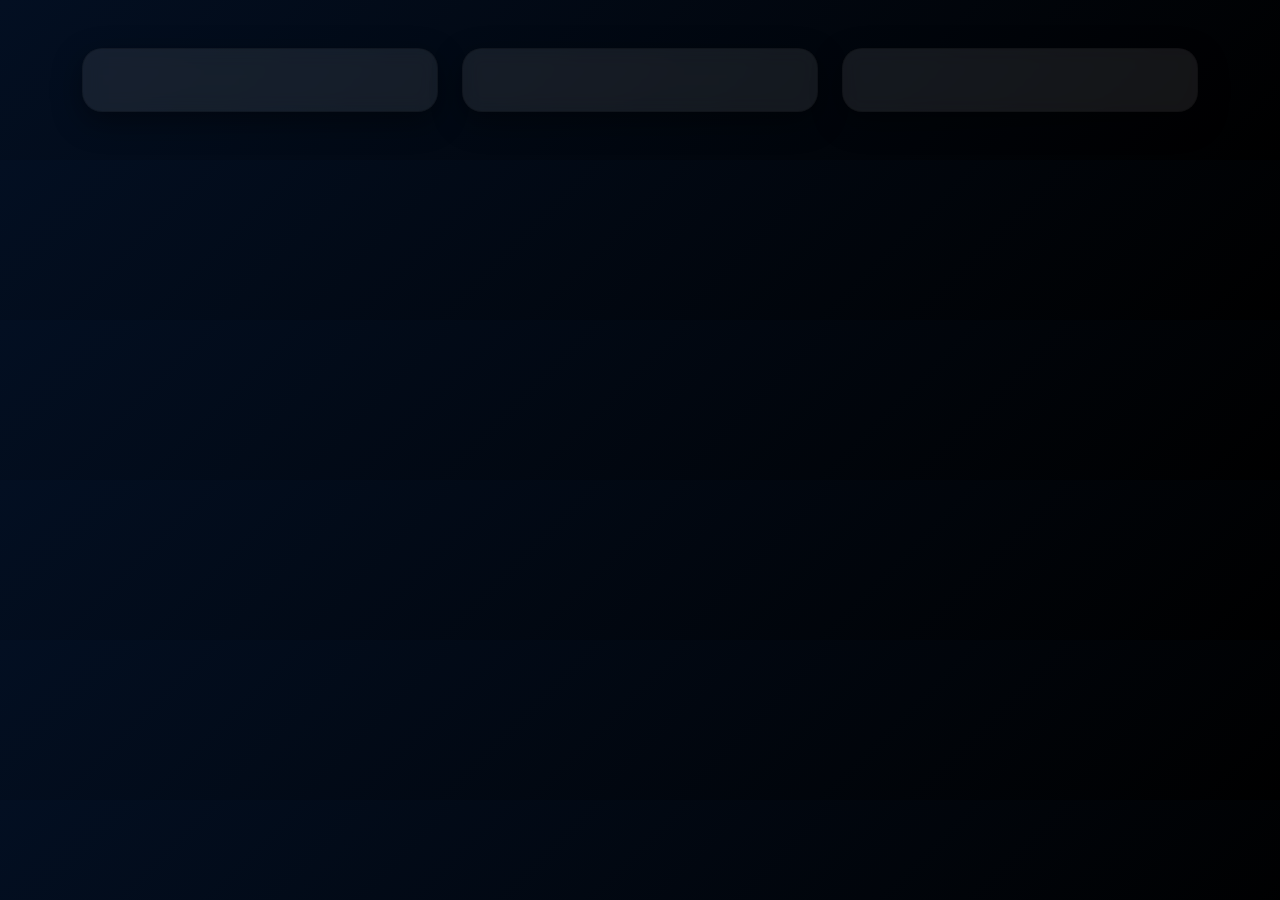
<file: index.html>
<!DOCTYPE html>
    <html lang="en">
    <head>
    <meta charset="UTF-8">
    <meta name="viewport" content="width=device-width, initial-scale=1.0">
    <title>Project Files</title>

    <link href="https://cdn.jsdelivr.net/npm/bootstrap@5.3.0/dist/css/bootstrap.min.css" rel="stylesheet">

    <style>
    body {
        background: linear-gradient(135deg, #030f22, #000000);
        color: white;
        font-family: sans-serif;
    }

    .card {
        border-radius: 20px;
        padding: 20px;
        background: rgba(255,255,255,0.08);
        backdrop-filter: blur(10px);
        box-shadow: 0 10px 30px rgba(0,0,0,0.4);
    }

    .btn-copy {
        border-radius: 20px;
    }
    </style>
    </head>

    <body>

    <div class="container py-5">

    

    <div class="row g-4">

    <!-- INDEX -->
    <div class="col-md-4">
        <div class="card text-center">
          

            <button class="btn btn-border-color btn-copy mb-2"
            onclick="copyFile('files.html', this)">
          
            </button>

            
        </div>
    </div>

    <!-- REGISTER -->
    <div class="col-md-4">
        <div class="card text-center">
       

            <button class="btn btn-border-color btn-copy mb-2"
            onclick="copyFile('register.html', this)">
          
            </button>

        
        </div>
    </div>

    <!-- STYLE -->
    <div class="col-md-4">
        <div class="card text-center">
     

            <button class="btn btn-border-color btn-copy mb-2"
            onclick="copyFile('style.css', this)">
          
            </button>

            
        </div>
    </div>

    </div>

    </div>

    <script>
    async function copyFile(filename, btn){
        try {
            let response = await fetch(filename);
            if(!response.ok) throw new Error("File not found");

            let text = await response.text();

            await navigator.clipboard.writeText(text);

            let original = btn.innerHTML;
            btn.innerHTML = "✅ Copied!";
            
            setTimeout(()=>{
                btn.innerHTML = original;
            },1500);

        } catch (err){
            console.error(err);
            alert("❌ Cannot copy. Use Live Server!");
        }
    }
    </script>

    </body>
    </html>
</file>
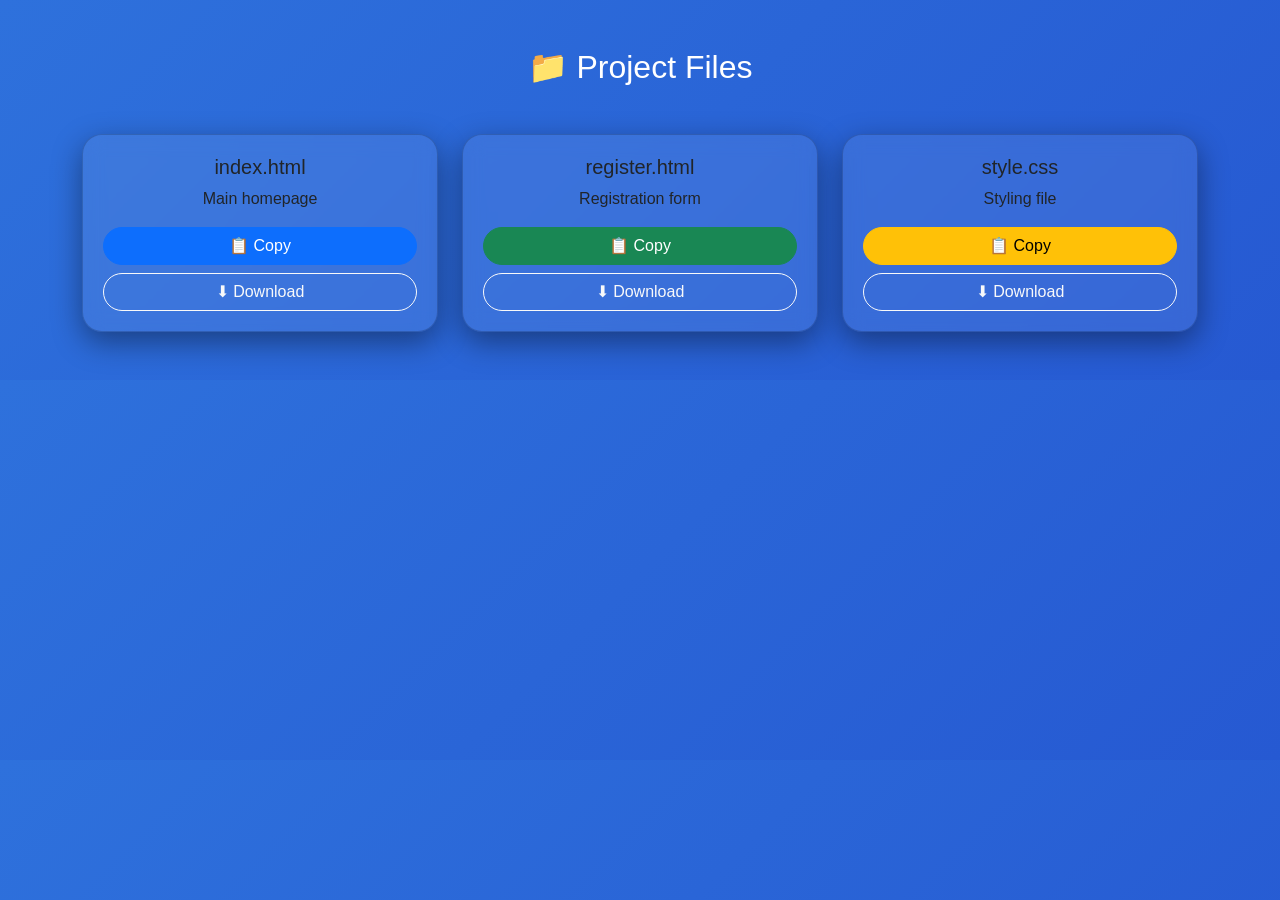
<file: balls.html>
<!DOCTYPE html>
<html lang="en">
<head>
<meta charset="UTF-8">
<meta name="viewport" content="width=device-width, initial-scale=1.0">
<title>Project Files</title>

<link href="https://cdn.jsdelivr.net/npm/bootstrap@5.3.0/dist/css/bootstrap.min.css" rel="stylesheet">

<style>
body {
    background: linear-gradient(135deg, #2e71dc, #2659d2);
    color: white;
    font-family: sans-serif;
}

.card {
    border-radius: 20px;
    padding: 20px;
    background: rgba(255,255,255,0.08);
    backdrop-filter: blur(10px);
    box-shadow: 0 10px 30px rgba(0,0,0,0.4);
}

.btn-copy {
    border-radius: 20px;
}
</style>
</head>

<body>

<div class="container py-5">

<h2 class="text-center mb-5">📁 Project Files</h2>

<div class="row g-4">

<!-- INDEX -->
<div class="col-md-4">
    <div class="card text-center">
        <h5>index.html</h5>
        <p>Main homepage</p>

        <button class="btn btn-primary btn-copy mb-2"
        onclick="copyFile('files.html', this)">
        📋 Copy
        </button>

        <a href="files.html" download class="btn btn-outline-light btn-copy">
        ⬇ Download
        </a>
    </div>
</div>

<!-- REGISTER -->
<div class="col-md-4">
    <div class="card text-center">
        <h5>register.html</h5>
        <p>Registration form</p>

        <button class="btn btn-success btn-copy mb-2"
        onclick="copyFile('register.html', this)">
        📋 Copy
        </button>

        <a href="register.html" download class="btn btn-outline-light btn-copy">
        ⬇ Download
        </a>
    </div>
</div>

<!-- STYLE -->
<div class="col-md-4">
    <div class="card text-center">
        <h5>style.css</h5>
        <p>Styling file</p>

        <button class="btn btn-warning btn-copy mb-2"
        onclick="copyFile('style.css', this)">
        📋 Copy
        </button>

        <a href="style.css" download class="btn btn-outline-light btn-copy">
        ⬇ Download
        </a>
    </div>
</div>

</div>

</div>

<script>
async function copyFile(filename, btn){
    try {
        let response = await fetch(filename);
        if(!response.ok) throw new Error("File not found");

        let text = await response.text();

        await navigator.clipboard.writeText(text);

        let original = btn.innerHTML;
        btn.innerHTML = "✅ Copied!";
        
        setTimeout(()=>{
            btn.innerHTML = original;
        },1500);

    } catch (err){
        console.error(err);
        alert("❌ Cannot copy. Use Live Server!");
    }
}
</script>

</body>
</html>
</file>
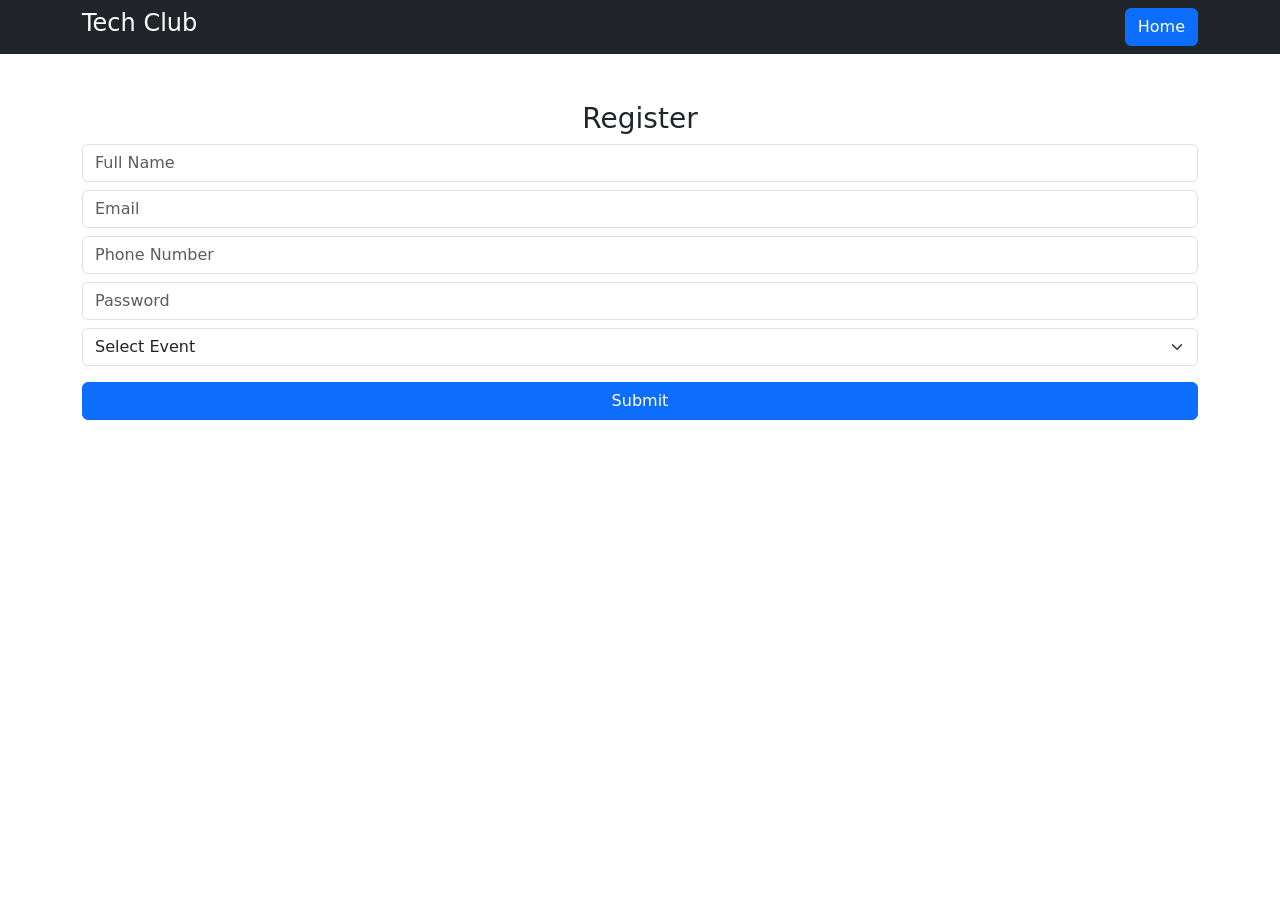
<file: register.html>
<!-- ===================== register.html ===================== -->
<!DOCTYPE html>
<html>
<head>
<title>Register</title>
<link href="https://cdn.jsdelivr.net/npm/bootstrap@5.3.0/dist/css/bootstrap.min.css" rel="stylesheet">
<script src="https://code.jquery.com/jquery-3.6.0.min.js"></script>
<style>.page-transition{display:none;}</style>
</head>
<body>

<nav class="navbar navbar-dark bg-dark p-2">
  <div class="container">
    <h4 class="text-white">Tech Club</h4>
    <a href="index.html" class="btn btn-primary transition-link">Home</a>
  </div>
</nav>

<div class="container mt-5 page-transition">
<h3 class="text-center">Register</h3>
<form id="form">
<input type="text" id="fullname" class="form-control mb-2" placeholder="Full Name">
<input type="email" id="email" class="form-control mb-2" placeholder="Email">
<input type="number" id="number" class="form-control mb-2" placeholder="Phone Number">
<input type="password" id="password" class="form-control mb-2" placeholder="Password">
<select id="event" class="form-select mb-3">
<option value="">Select Event</option>
<option>Workshop</option>
<option>Concert</option>
<option>Seminar</option>
</select>
<button class="btn btn-primary w-100">Submit</button>
</form>
</div>

<div class="modal fade" id="successModal">
  <div class="modal-dialog modal-dialog-centered">
    <div class="modal-content text-center p-4">
      <h4>✅ Registration Successful</h4>
      <button class="btn btn-primary mt-3" data-bs-dismiss="modal">OK</button>
    </div>
  </div>
</div>

<script src="https://cdn.jsdelivr.net/npm/bootstrap@5.3.0/dist/js/bootstrap.bundle.min.js"></script>
<script>
$(function(){ $('.page-transition').fadeIn(400); });

function setError(input){input.classList.add("is-invalid");}
function setSuccess(input){input.classList.remove("is-invalid");input.classList.add("is-valid");}

document.getElementById("form").addEventListener("submit",function(e){
 e.preventDefault();
 let name=document.getElementById("fullname");
 let email=document.getElementById("email");
 let number=document.getElementById("number");
 let pass=document.getElementById("password");
 let valid=true;
 if(name.value===""){setError(name);valid=false;} else setSuccess(name);
 if(email.value===""){setError(email);valid=false;} else setSuccess(email);
 if(number.value === "" || !/^[0-9]+$/.test(number.value)){
    setError(number);
    valid = false;
} else {
    setSuccess(number);
}
 if(pass.value.length<6){setError(pass);valid=false;} else setSuccess(pass);
 if(valid){new bootstrap.Modal(document.getElementById('successModal')).show();this.reset();}
});
</script>

</body>
</html>
</file>
